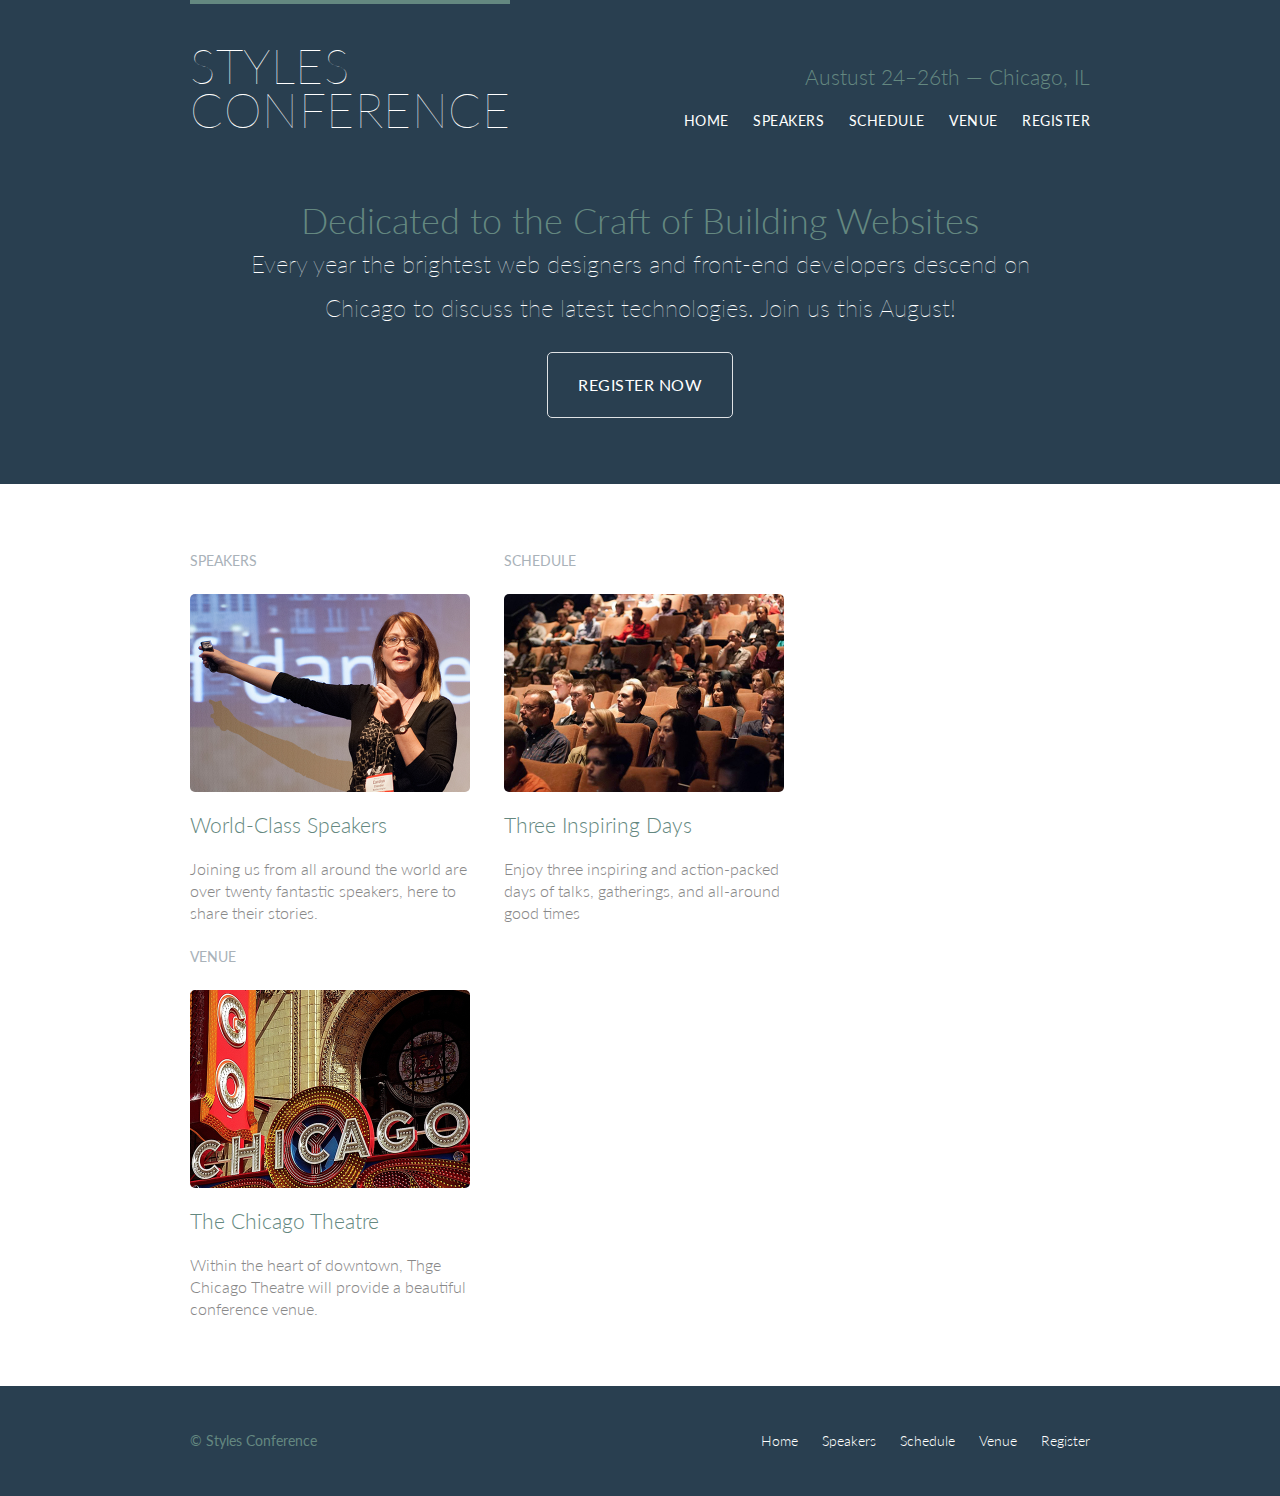
<file: index.html>
<!DOCTYPE html>
<html lang="en">

<head>
  <meta charset="UTF-8">
  <meta http-equiv="X-UA-Compatible" content="IE=edge">
  <meta name="viewport" content="width=device-width, initial-scale=1.0">
  <link rel="stylesheet" href="/assets/stylesheets/main.css">
  <link rel="stylesheet" href="http://fonts.googleapis.com/css?family=Lato:100,300,400">
  <title>Style Conference</title>
</head>

<body>
  <header class="primary-header container group">
    <h1 class="logo">
      <a href="index.html">Styles <br> Conference</a>
    </h1>
    <h3 class="tagline">Austust 24&ndash;26th &mdash; Chicago, IL</h3>
    <nav class="nav primary-nav">
      <ul>
        <li><a href="index.html">Home</a></li>
        <!--
                -->
        <li><a href="speakers.html">Speakers</a></li>
        <!--
                -->
        <li><a href="schedule.html">Schedule</a></li>
        <!--
                -->
        <li><a href="venue.html">Venue</a></li>
        <!--
                -->
        <li><a href="register.html">Register</a></li>
      </ul>
    </nav>
  </header>

  <!-- HERO -->

  <section class="hero container">
    <h2>Dedicated to the Craft of Building Websites</h2>
    <p>Every year the brightest web designers and front-end developers descend on Chicago to discuss the latest
      technologies. Join us this August!</p>
    <a href="register.html" class="btn btn-alt">Register Now</a>
  </section>
  <section class="row">
    <div class="grid">
      <!-- Speakers-->
      <section class=" teaser col-1-3">
        <h5>Speakers</h5>
        <a href="speakers.html">
          <img src="assets/images/home/speakers.jpg" alt="Professional Speaker">
          <h3>World-Class Speakers</h3>
        </a>
        <p>Joining us from all around the world are over twenty fantastic speakers, here to share their stories.</p>
      </section>
      <!--
    
            Schedule
       
        -->
      <section class=" teaser col-1-3">
        <h5>Schedule</h5>
        <a href="schedule.html">
          <img src="assets/images/home/schedule.jpg" alt="Picture of the Schedule">
          <h3>Three Inspiring Days</h3>
        </a>
        <p>Enjoy three inspiring and action-packed days of talks, gatherings, and all-around good times</p>
      </section>
      <!--
            Venue
          -->
      <section class=" teaser col-1-3">
        <h5>Venue</h5>
        <a href="venue.html">
          <img src="assets/images/home/venue.jpg" alt="Venue image">
          <h3>The Chicago Theatre</h3>
        </a>
        <p>Within the heart of downtown, Thge Chicago Theatre will provide a beautiful conference venue.</p>
      </section>
    </div>
  </section>
  <footer class="primary-footer container group">
    <small>&copy; Styles Conference</small>
    <nav class="nav">
      <ul>
        <li><a href="index.html">Home</a></li>
        <!--
                -->
        <li><a href="speakers.html">Speakers</a></li>
        <!--
                -->
        <li><a href="schedule.html">Schedule</a></li>
        <!--
                -->
        <li><a href="venue.html">Venue</a></li>
        <!--
                -->
        <li><a href="register.html">Register</a></li>
      </ul>
    </nav>
  </footer>
</body>

</html>
</file>
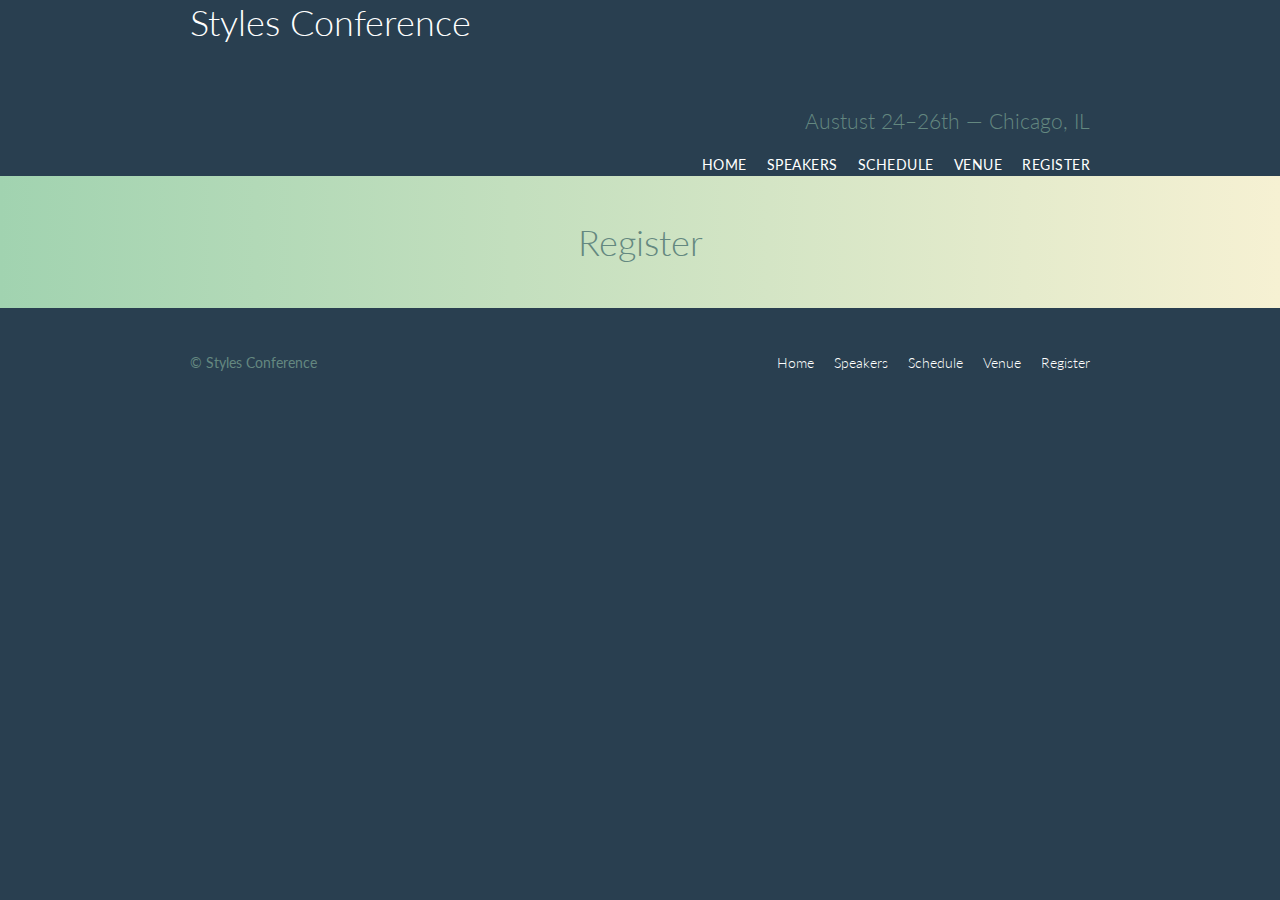
<file: register.html>
<!DOCTYPE html>
<html lang="en">
<head>
    <meta charset="UTF-8">
    <meta http-equiv="X-UA-Compatible" content="IE=edge">
    <meta name="viewport" content="width=device-width, initial-scale=1.0">
    <link rel="stylesheet" href="/assets/stylesheets/main.css">
    <link rel="stylesheet"
  href="http://fonts.googleapis.com/css?family=Lato:100,300,400">
    <title>Style Conference</title>
</head>
<body>
    <header class="primary-header container group">
        <h1>
            <a href="index.html">Styles Conference</a>
        </h1>
        <h3 class="tagline">Austust 24&ndash;26th &mdash; Chicago, IL</h3>
        <nav class="nav primary-nav">
            <ul>
                <li><a href="index.html">Home</a></li><!--
                --><li><a href="speakers.html">Speakers</a></li><!--
                --><li><a href="schedule.html">Schedule</a></li><!--
                --><li><a href="venue.html">Venue</a></li><!--
                --><li><a href="register.html">Register</a></li>
              </ul>
        </nav>
    </header>
    <section class="row-alt">
        <div class="lead container">
            <h1>Register</h1>
        </div>
    </section>

    <footer class="primary-footer container group">
        <small>&copy; Styles Conference</small>
        <nav class="nav">
            <ul>
                <li><a href="index.html">Home</a></li><!--
                --><li><a href="speakers.html">Speakers</a></li><!--
                --><li><a href="schedule.html">Schedule</a></li><!--
                --><li><a href="venue.html">Venue</a></li><!--
                --><li><a href="register.html">Register</a></li>
              </ul>
        </nav>
      </footer>
</body>
</html>
</file>
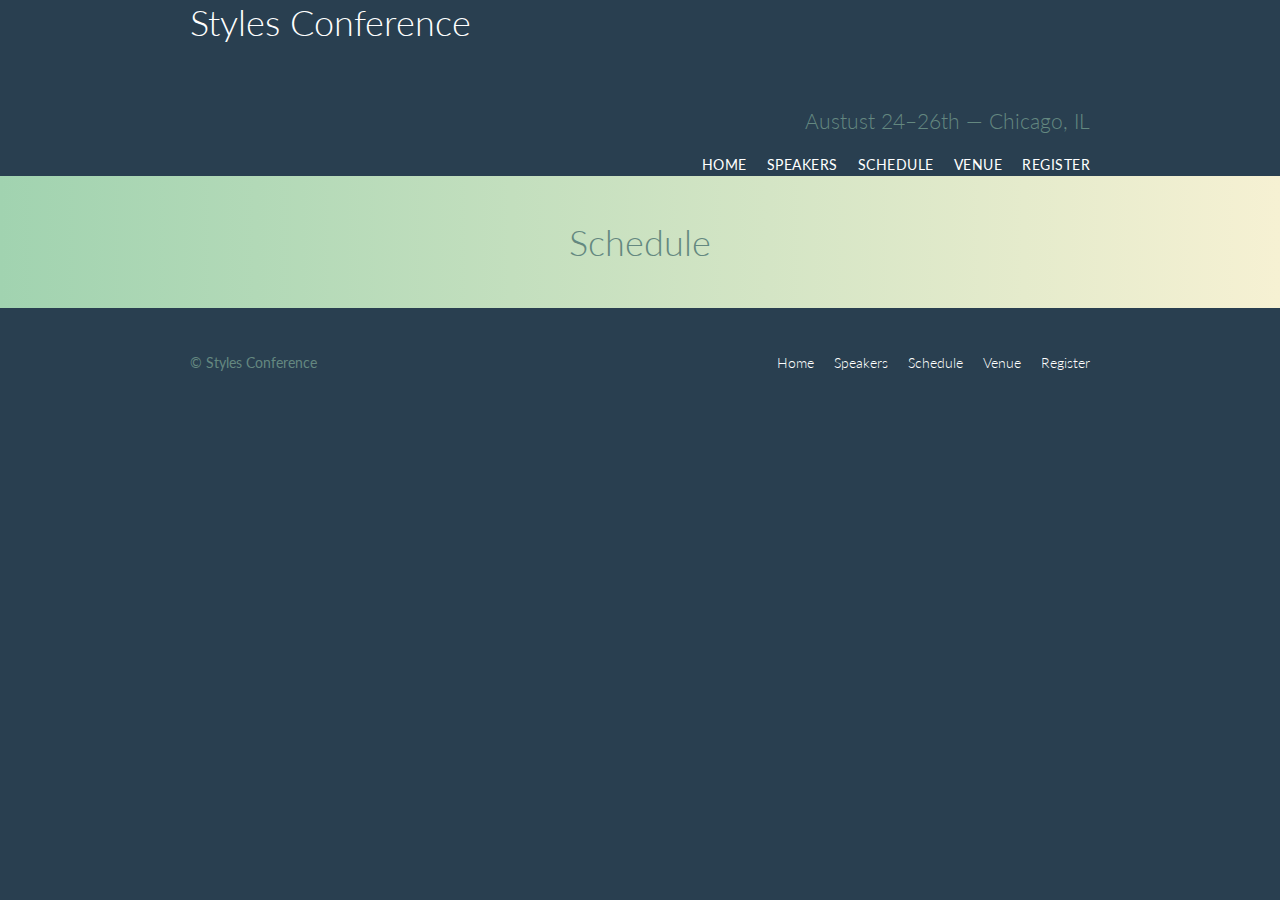
<file: schedule.html>
<!DOCTYPE html>
<html lang="en">
<head>
    <meta charset="UTF-8">
    <meta http-equiv="X-UA-Compatible" content="IE=edge">
    <meta name="viewport" content="width=device-width, initial-scale=1.0">
    <link rel="stylesheet" href="/assets/stylesheets/main.css">
    <link rel="stylesheet"
  href="http://fonts.googleapis.com/css?family=Lato:100,300,400">
    <title>Style Conference</title>
</head>
<body>
    <header class="primary-header container group">
        <h1>
            <a href="index.html">Styles Conference</a>
        </h1>
        <h3 class="tagline">Austust 24&ndash;26th &mdash; Chicago, IL</h3>
        <nav class="nav primary-nav">
            <ul>
                <li><a href="index.html">Home</a></li><!--
                --><li><a href="speakers.html">Speakers</a></li><!--
                --><li><a href="schedule.html">Schedule</a></li><!--
                --><li><a href="venue.html">Venue</a></li><!--
                --><li><a href="register.html">Register</a></li>
              </ul>
        </nav>
    </header>
    <section class="row-alt">
        <div class="lead container">
            <h1>Schedule</h1>
        </div>
    </section>

    <footer class="primary-footer container group">
        <small>&copy; Styles Conference</small>
        <nav class="nav">
            <ul>
                <li><a href="index.html">Home</a></li><!--
                --><li><a href="speakers.html">Speakers</a></li><!--
                --><li><a href="schedule.html">Schedule</a></li><!--
                --><li><a href="venue.html">Venue</a></li><!--
                --><li><a href="register.html">Register</a></li>
              </ul>
        </nav>
      </footer>
</body>
</html>
</file>
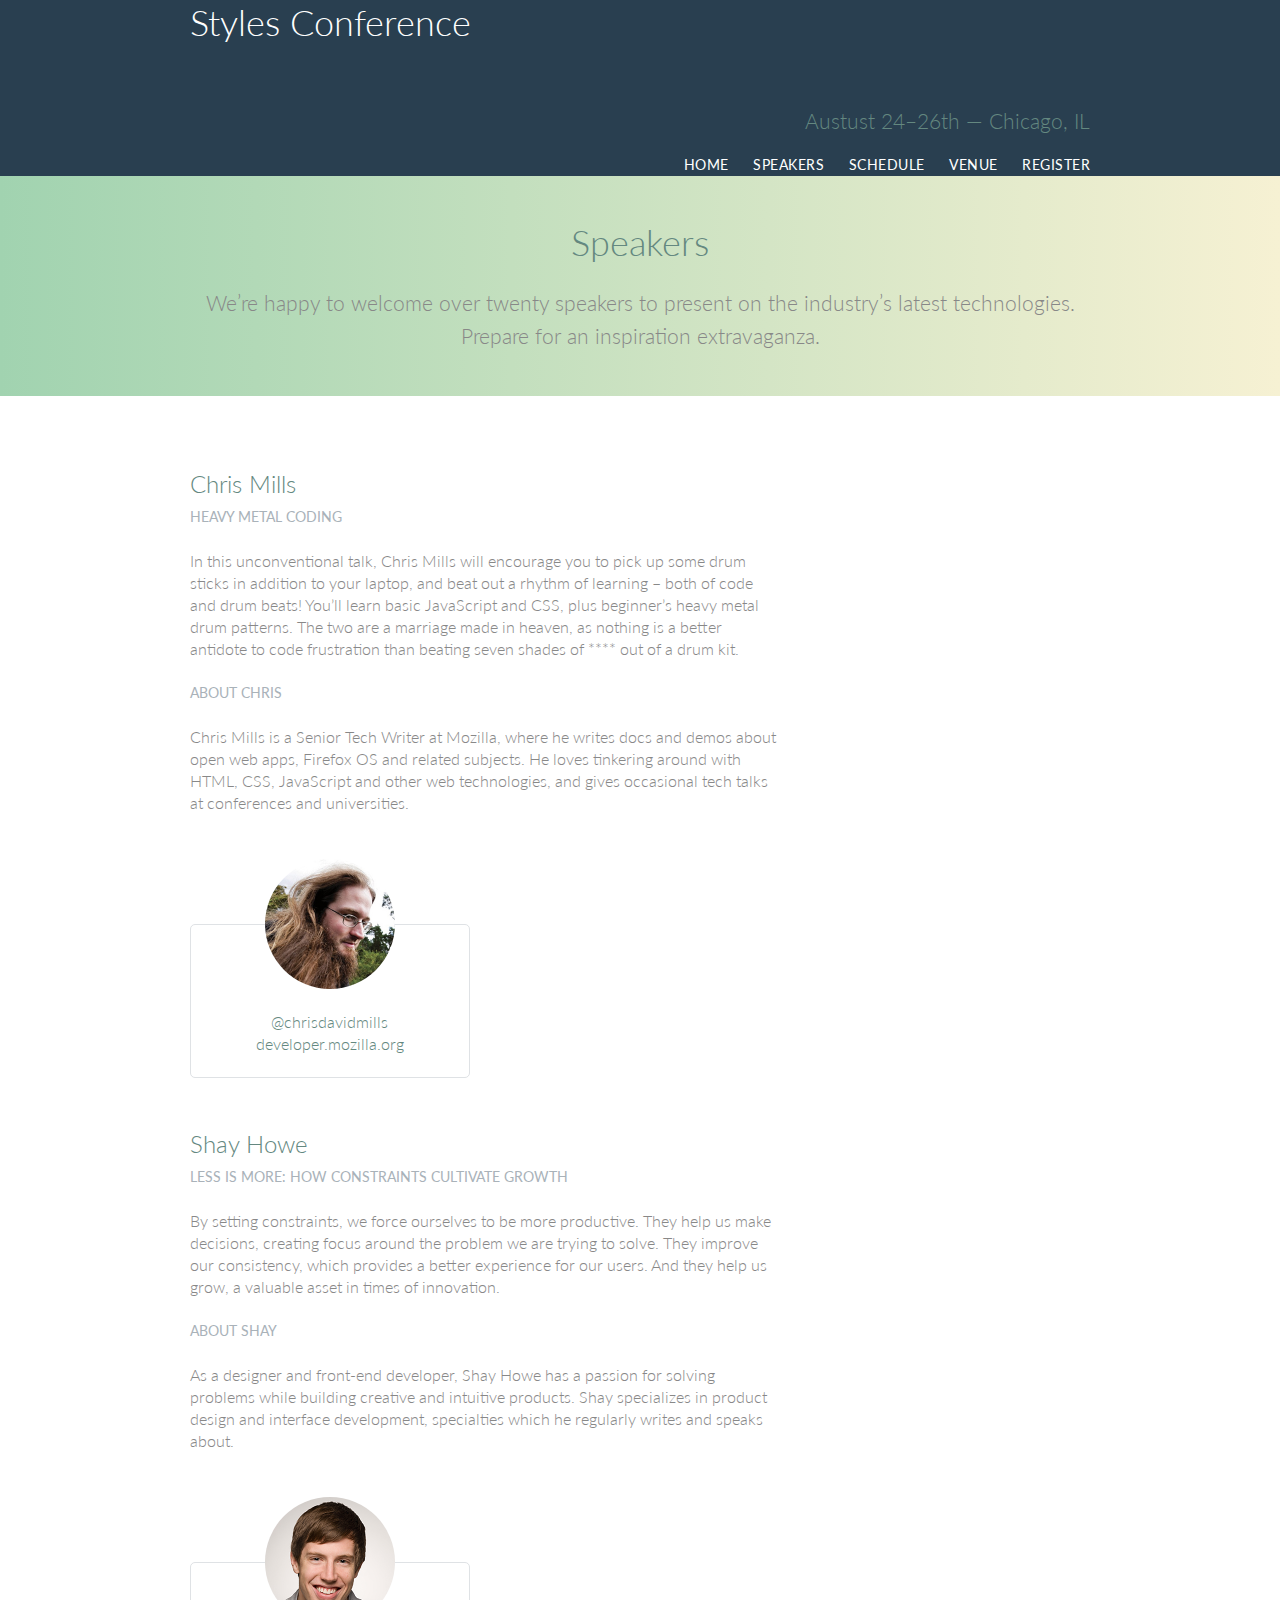
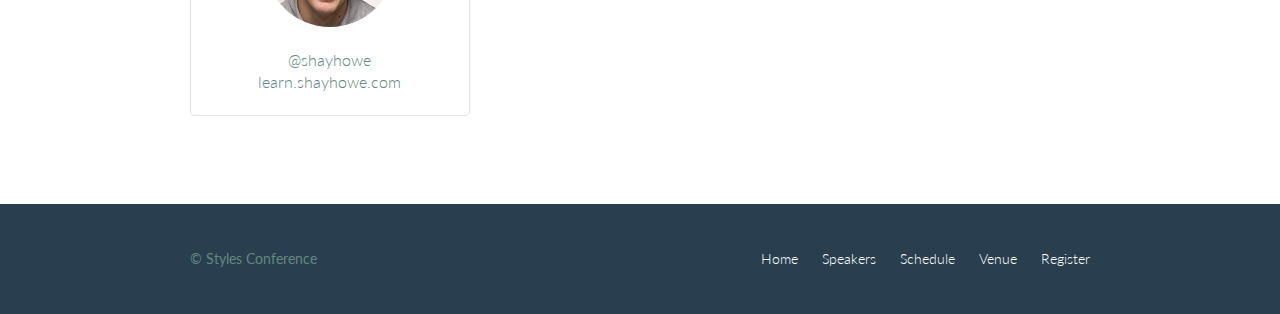
<file: speakers.html>
<!DOCTYPE html>
<html lang="en">

<head>
    <meta charset="UTF-8">
    <meta http-equiv="X-UA-Compatible" content="IE=edge">
    <meta name="viewport" content="width=device-width, initial-scale=1.0">
    <link rel="stylesheet" href="/assets/stylesheets/main.css">
    <link rel="stylesheet" href="http://fonts.googleapis.com/css?family=Lato:100,300,400">
    <title>Style Conference</title>
</head>

<body>
    <header class="primary-header container group">
        <h1>
            <a href="index.html">Styles Conference</a>
        </h1>
        <h3 class="tagline">Austust 24&ndash;26th &mdash; Chicago, IL</h3>
        <nav class="nav primary-nav">
            <ul>
                <li><a href="index.html">Home</a></li>
                <!--
                -->
                <li><a href="speakers.html">Speakers</a></li>
                <!--
                -->
                <li><a href="schedule.html">Schedule</a></li>
                <!--
                -->
                <li><a href="venue.html">Venue</a></li>
                <!--
                -->
                <li><a href="register.html">Register</a></li>
            </ul>
        </nav>
    </header>
    <section class="row-alt">
        <div class="lead container">
            <h1>Speakers</h1>
            <p>We&#8217;re happy to welcome over twenty speakers to present on the industry&#8217;s latest technologies.
                Prepare for an inspiration extravaganza.</p>
        </div>
    </section>
    <section class="row">
        <div class="grid">
            <!-- Chris Mills -->

            <section class="speaker" id="chris-mills">

                <div class="col-2-3">

                    <h2>Chris Mills</h2>
                    <h5>Heavy Metal Coding</h5>

                    <p>In this unconventional talk, Chris Mills will encourage you to pick up some drum sticks in
                        addition to your
                        laptop, and beat out a rhythm of learning &#8211; both of code and drum beats! You&#8217;ll
                        learn basic
                        JavaScript and CSS, plus beginner&#8217;s heavy metal drum patterns. The two are a marriage made
                        in heaven,
                        as nothing is a better antidote to code frustration than beating seven shades of **** out of a
                        drum kit.</p>

                    <h5>About Chris</h5>

                    <p>Chris Mills is a Senior Tech Writer at Mozilla, where he writes docs and demos about open web
                        apps, Firefox
                        OS and related subjects. He loves tinkering around with HTML, CSS, JavaScript and other web
                        technologies,
                        and gives occasional tech talks at conferences and universities.</p>

                </div>
                <!--

          -->
                <aside class="col-1-3">
                    <div class="speaker-info">
                        <img src="assets/images/speakers/chris-mills.jpg" alt="Chris Mills">

                        <ul>
                            <li><a href="https://twitter.com/chrisdavidmills">@chrisdavidmills</a></li>
                            <li><a href="https://developer.mozilla.org/">developer.mozilla.org</a></li>
                        </ul>

                    </div>
                </aside>

            </section>
            <!-- Shay Howe -->

            <section class="speaker" id="shay-howe">

                <div class="col-2-3">

                    <h2>Shay Howe</h2>
                    <h5>Less Is More: How Constraints Cultivate Growth</h5>

                    <p>By setting constraints, we force ourselves to be more productive. They help us make decisions,
                        creating focus
                        around the problem we are trying to solve. They improve our consistency, which provides a better
                        experience
                        for our users. And they help us grow, a valuable asset in times of innovation.</p>

                    <h5>About Shay</h5>

                    <p>As a designer and front-end developer, Shay Howe has a passion for solving problems while
                        building creative
                        and intuitive products. Shay specializes in product design and interface development,
                        specialties which he
                        regularly writes and speaks about.</p>

                </div>
                <!--
        
                  -->
                <aside class="col-1-3">
                    <div class="speaker-info">
                        <img src="assets/images/speakers/shay-howe.jpg" alt="Shay Howe">

                        <ul>
                            <li><a href="https://twitter.com/shayhowe">@shayhowe</a></li>
                            <li><a href="http://learn.shayhowe.com/">learn.shayhowe.com</a></li>
                        </ul>

                    </div>
                </aside>

            </section>
        </div>
    </section>


    <footer class="primary-footer container group">
        <small>&copy; Styles Conference</small>
        <nav class="nav">
            <ul>
                <li><a href="index.html">Home</a></li>
                <!--
                -->
                <li><a href="speakers.html">Speakers</a></li>
                <!--
                -->
                <li><a href="schedule.html">Schedule</a></li>
                <!--
                -->
                <li><a href="venue.html">Venue</a></li>
                <!--
                -->
                <li><a href="register.html">Register</a></li>
            </ul>
        </nav>
    </footer>
</body>

</html>
</file>
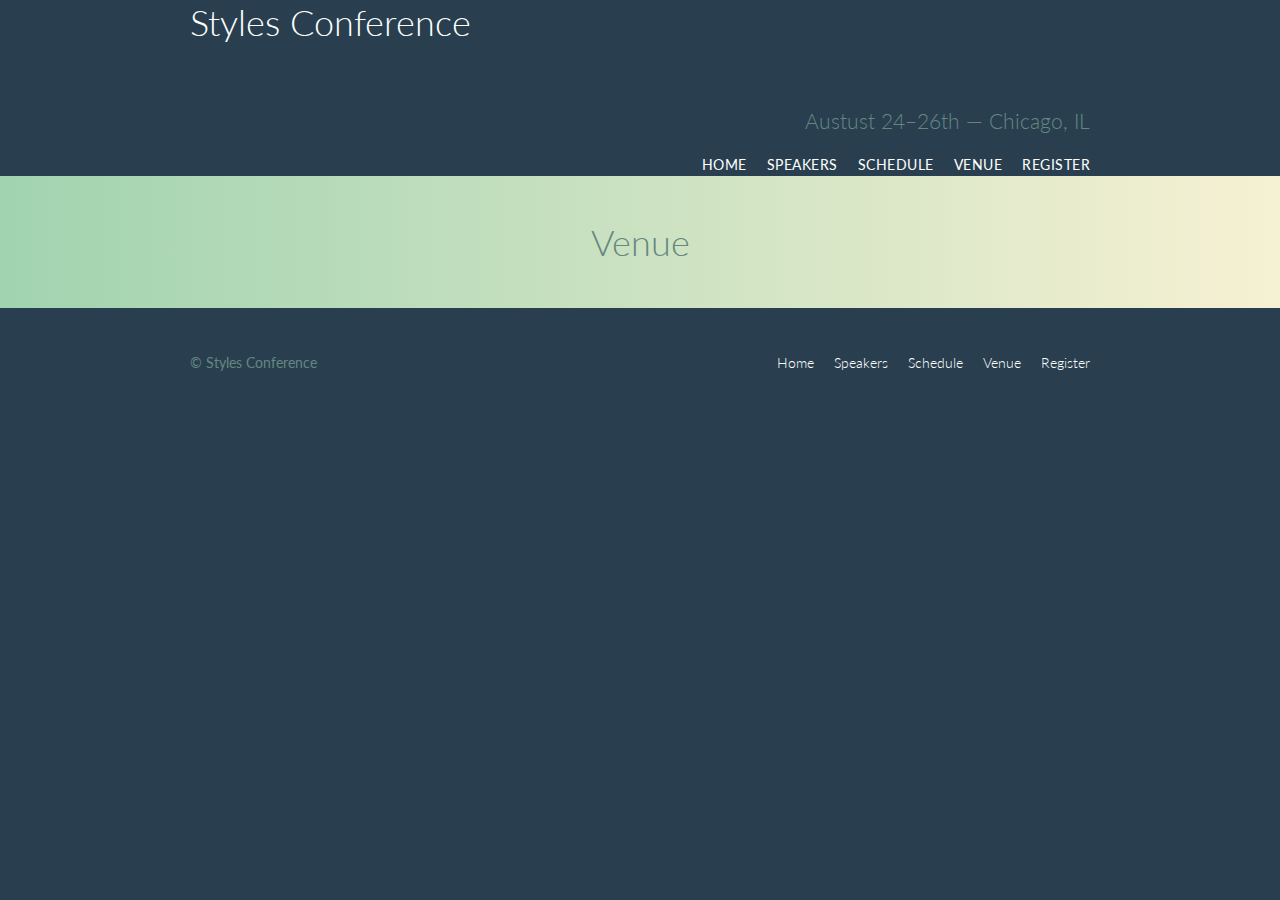
<file: venue.html>
<!DOCTYPE html>
<html lang="en">
<head>
    <meta charset="UTF-8">
    <meta http-equiv="X-UA-Compatible" content="IE=edge">
    <meta name="viewport" content="width=device-width, initial-scale=1.0">
    <link rel="stylesheet" href="/assets/stylesheets/main.css">
    <link rel="stylesheet"
  href="http://fonts.googleapis.com/css?family=Lato:100,300,400">
    <title>Style Conference</title>
</head>
<body>
    <header class="primary-header container group"> 
        <h1>
            <a href="index.html">Styles Conference</a>
        </h1>
        <h3 class="tagline">Austust 24&ndash;26th &mdash; Chicago, IL</h3>
        <nav class="nav primary-nav">
            <ul>
                <li><a href="index.html">Home</a></li><!--
                --><li><a href="speakers.html">Speakers</a></li><!--
                --><li><a href="schedule.html">Schedule</a></li><!--
                --><li><a href="venue.html">Venue</a></li><!--
                --><li><a href="register.html">Register</a></li>
              </ul>
        </nav>
    </header>
    <section class="row-alt">
        <div class="lead container">
            <h1>Venue</h1>
        </div>
    </section>

    <footer class="primary-footer container group">
        <small>&copy; Styles Conference</small>
        <nav class="nav">
            <ul>
                <li><a href="index.html">Home</a></li><!--
                --><li><a href="speakers.html">Speakers</a></li><!--
                --><li><a href="schedule.html">Schedule</a></li><!--
                --><li><a href="venue.html">Venue</a></li><!--
                --><li><a href="register.html">Register</a></li>
              </ul>
        </nav>
      </footer>
</body>
</html>
</file>
<file: assets/stylesheets/main.css>
/* http://meyerweb.com/eric/tools/css/reset/
   v2.0 | 20110126
   License: none (public domain)
*/

html,
body,
div,
span,
applet,
object,
iframe,
h1,
h2,
h3,
h4,
h5,
h6,
p,
blockquote,
pre,
a,
abbr,
acronym,
address,
big,
cite,
code,
del,
dfn,
em,
img,
ins,
kbd,
q,
s,
samp,
small,
strike,
strong,
sub,
sup,
tt,
var,
b,
u,
i,
center,
dl,
dt,
dd,
ol,
ul,
li,
fieldset,
form,
label,
legend,
table,
caption,
tbody,
tfoot,
thead,
tr,
th,
td,
article,
aside,
canvas,
details,
embed,
figure,
figcaption,
footer,
header,
hgroup,
menu,
nav,
output,
ruby,
section,
summary,
time,
mark,
audio,
video {
    margin: 0;
    padding: 0;
    border: 0;
    font-size: 100%;
    font: inherit;
    vertical-align: baseline;
}

/* HTML5 display-role reset for older browsers */
article,
aside,
details,
figcaption,
figure,
footer,
header,
hgroup,
menu,
nav,
section {
    display: block;
}

body {
    line-height: 1;
}

ol,
ul {
    list-style: none;
}

blockquote,
q {
    quotes: none;
}

blockquote:before,
blockquote:after,
q:before,
q:after {
    content: '';
    content: none;
}

table {
    border-collapse: collapse;
    border-spacing: 0;
}

/*
  ========================================
  Custom styles
  ========================================
*/

body {
    background: #293f50;
    color: #888;
    font: 300 16px/22px "Lato", "Open Sans", "Helvetica Neue", Helvetica, Arial, sans-serif;
}


h1,
h2,
h3,
h4 {
    color: #648880;
}

h1 {
    font-size: 36px;
    line-height: 44px;
}

h2 {
    font-size: 24px;
    line-height: 44px;
}

h3 {
    font-size: 21px;
}

h4 {
    font-size: 18px;
}

h5 {
    color: #a9b2b9;
    font-size: 14px;
    font-weight: 400;
    text-transform: uppercase;
}

strong {
    font-weight: 400;
}

cite,
em {
    font-style: italic;
}

.tagline {
    margin: 66px 0 22px 0;
    text-align: right;
}



/*
  ========================================
  Links
  ========================================
*/

a {
    color: #648880;
    text-decoration: none;
}

a:hover {
    color: #a9b2b9;
}

p a {
    border-bottom: 1px solid #dfe2e5;
}

.primary-header a,
.primary-footer a {
    color: #fff;
}

.primary-header a:hover,
.primary-footer a:hover {
    color: #648880;
}



/*
  ========================================
  Grid
  ========================================
*/

*,
*:before,
*:after {
    -webkit-box-sizing: border-box;
    -moz-box-sizing: border-box;
    box-sizing: border-box;
}

.container,
.grid {
    margin: 0 auto;
    width: 960px;
}

.container {
    padding-left: 30px;
    padding-right: 30px;
}

.col-1-3 {
    width: 33.33%;
}

.col-2-3 {
    width: 66.66%;
}

.col-1-3,
.col-2-3 {
    display: inline-block;
    vertical-align: top;
}

.grid,
.col-1-3,
.col-2-3 {
    padding-left: 15px;
    padding-right: 15px;
}

.teaser a:hover h3 {
    color: #a9b2b9;
}

.teaser img {
    border-radius: 5px;
    display: block;
    margin-bottom: 22px;
    max-width: 100%;
}

/*
  ========================================
  Typography
  ========================================
*/

h1,
h3,
h4,
h5,
p {
    margin-bottom: 22px;
}

/*
  ========================================
  Buttons
  ========================================
*/

.btn {
    border-radius: 5px;
    color: #fff;
    cursor: pointer;
    display: inline-block;
    font-weight: 400;
    letter-spacing: .5px;
    margin: 0;
    text-transform: uppercase;
}

.btn-alt {
    border: 1px solid #dfe2e5;
    padding: 10px 30px;
}

.btn-alt:hover {
    background: #fff;
    color: #648880;
}

/*
  ========================================
  Rows
  ========================================
*/

.row,
.row-alt {
    min-width: 960px;
}

.row {
    background: #fff;
    padding: 66px 0 44px 0;
}

.row-alt {
    background: #cbe2c1;
    background: -webkit-linear-gradient(to right, #a1d3b0, #f6f1d3);
    background: -moz-linear-gradient(to right, #a1d3b0, #f6f1d3);
    background: linear-gradient(to right, #a1d3b0, #f6f1d3);
    padding: 44px 0 22px 0;
}



/*
  ========================================
  Home
  ========================================
*/

.hero {
    color: #fff;
    line-height: 44px;
    padding: 22px 80px 66px 80px;
    text-align: center;
}

.hero h2 {
    font-size: 36px;
}

.hero p {
    font-size: 24px;
    font-weight: 100;
}

/*
  ========================================
  Rows
  ========================================
*/

.lead {
    text-align: center;
}

.lead p {
    font-size: 21px;
    line-height: 33px;
}

/*
  ========================================
  Clearfix
  ========================================
*/

.group:before,
.group:after {
    content: "";
    display: table;
}

.group:after {
    clear: both;
}

.group {
    clear: both;
    *zoom: 1;
}


/*
  ========================================
  Primary header
  ========================================
*/

.nav {
    text-align: right;
}

.primary-nav {
    font-size: 14px;
    font-weight: 400;
    letter-spacing: .5px;
    text-transform: uppercase;
}

.nav li {
    display: inline-block;
    margin: 0 10px;
    vertical-align: top;
}

.nav li:last-child {
    margin-right: 0;
}

/*
  ========================================
  Primary header
  ========================================
*/

.logo {
    border-top: 4px solid #648880;
    float: left;
    font-size: 48px;
    font-weight: 100;
    letter-spacing: .5px;
    line-height: 44px;
    padding: 40px 0 22px 0;
    text-transform: uppercase;

}

/*
  ========================================
  Primary footer
  ========================================
*/


.primary-footer {
    color: #648880;
    font-size: 14px;
    padding-bottom: 44px;
    padding-top: 44px;
}

.primary-footer small {
    float: left;
    font-weight: 400;
}

/*
  ========================================
  Speakers
  ========================================
*/

.speaker-info {
    border: 1px solid #dfe2e5;
    border-radius: 5px;
    margin-top: 88px;
    padding-bottom: 22px;
    text-align: center;
}

.speaker {
    margin-bottom: 44px;
}

.speaker-info img {
    border-radius: 50%;
    height: 130px;
    margin: -66px 0 22px 0;
    vertical-align: top;
}
</file>
